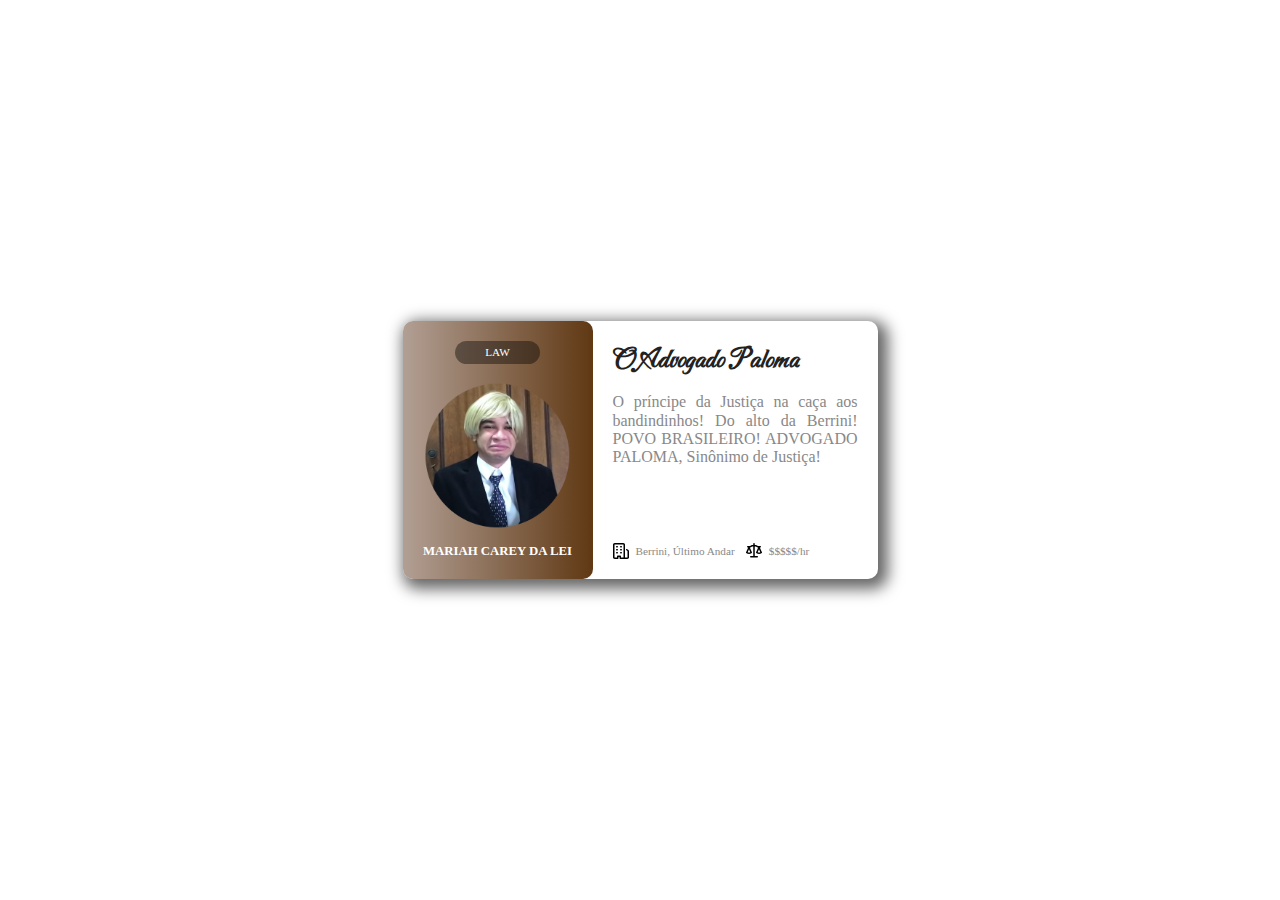
<file: card.html>
<!DOCTYPE html>
<html lang="en">

<head>
    <meta charset="UTF-8">
    <meta http-equiv="X-UA-Compatible" content="IE=edge">
    <meta name="viewport" content="width=device-width, initial-scale=1.0">
    <title>Card - Workshop</title>
    <link rel="preconnect" href="https://fonts.googleapis.com">
    <link rel="preconnect" href="https://fonts.gstatic.com" crossorigin>
    <link href="https://fonts.googleapis.com/css2?family=Open+Sans:wght@400,600,700" rel="stylesheet">
    <link href="https://fonts.googleapis.com/css2?family=Carattere&display=swap" rel="stylesheet">
    <link rel="stylesheet" href="/css/normalize.css">
    <link rel="stylesheet" href="/css/card.css">
</head>

<body>
    <div class="card">
        <!-- Aside -->
        <div class="card-aside">
            <a href="#" class="card-tag-button">LAW</a>
            <img src="./img/adv-paloma.svg" alt="Foto do Advogado Paloma" class="card-avatar">
            <span class="card-slug">Mariah Carey da Lei</span>
        </div>

        <!-- Principal -->
        <div class="card-principal">
            <h3 class="card-title"><a href="#">O Advogado Paloma</a></h3>
            <p class="card-content">
                O príncipe da Justiça na caça aos bandindinhos! Do alto da Berrini! POVO BRASILEIRO!
                ADVOGADO PALOMA, Sinônimo de Justiça!
            </p>
            <div class="card-foot">
                <div>
                    <svg xmlns="http://www.w3.org/2000/svg" viewBox="0 0 16 16" width="16" height="16">
                        <path fill-rule="evenodd" d="M1.5 14.25c0 .138.112.25.25.25H4v-1.25a.75.75 0 01.75-.75h2.5a.75.75 0 01.75.75v1.25h2.25a.25.25 0 00.25-.25V1.75a.25.25 0 00-.25-.25h-8.5a.25.25 0 00-.25.25v12.5zM1.75 16A1.75 1.75 0 010 14.25V1.75C0 .784.784 0 1.75 0h8.5C11.216 0 12 .784 12 1.75v12.5c0 .085-.006.168-.018.25h2.268a.25.25 0 00.25-.25V8.285a.25.25 0 00-.111-.208l-1.055-.703a.75.75 0 11.832-1.248l1.055.703c.487.325.779.871.779 1.456v5.965A1.75 1.75 0 0114.25 16h-3.5a.75.75 0 01-.197-.026c-.099.017-.2.026-.303.026h-3a.75.75 0 01-.75-.75V14h-1v1.25a.75.75 0 01-.75.75h-3zM3 3.75A.75.75 0 013.75 3h.5a.75.75 0 010 1.5h-.5A.75.75 0 013 3.75zM3.75 6a.75.75 0 000 1.5h.5a.75.75 0 000-1.5h-.5zM3 9.75A.75.75 0 013.75 9h.5a.75.75 0 010 1.5h-.5A.75.75 0 013 9.75zM7.75 9a.75.75 0 000 1.5h.5a.75.75 0 000-1.5h-.5zM7 6.75A.75.75 0 017.75 6h.5a.75.75 0 010 1.5h-.5A.75.75 0 017 6.75zM7.75 3a.75.75 0 000 1.5h.5a.75.75 0 000-1.5h-.5z"></path>
                    </svg>
                    Berrini, Último Andar
                </div>
                <div>
                    <svg xmlns="http://www.w3.org/2000/svg" viewBox="0 0 16 16" width="16" height="16">
                        <path fill-rule="evenodd" d="M8.75.75a.75.75 0 00-1.5 0V2h-.984c-.305 0-.604.08-.869.23l-1.288.737A.25.25 0 013.984 3H1.75a.75.75 0 000 1.5h.428L.066 9.192a.75.75 0 00.154.838l.53-.53-.53.53v.001l.002.002.002.002.006.006.016.015.045.04a3.514 3.514 0 00.686.45A4.492 4.492 0 003 11c.88 0 1.556-.22 2.023-.454a3.515 3.515 0 00.686-.45l.045-.04.016-.015.006-.006.002-.002.001-.002L5.25 9.5l.53.53a.75.75 0 00.154-.838L3.822 4.5h.162c.305 0 .604-.08.869-.23l1.289-.737a.25.25 0 01.124-.033h.984V13h-2.5a.75.75 0 000 1.5h6.5a.75.75 0 000-1.5h-2.5V3.5h.984a.25.25 0 01.124.033l1.29.736c.264.152.563.231.868.231h.162l-2.112 4.692a.75.75 0 00.154.838l.53-.53-.53.53v.001l.002.002.002.002.006.006.016.015.045.04a3.517 3.517 0 00.686.45A4.492 4.492 0 0013 11c.88 0 1.556-.22 2.023-.454a3.512 3.512 0 00.686-.45l.045-.04.01-.01.006-.005.006-.006.002-.002.001-.002-.529-.531.53.53a.75.75 0 00.154-.838L13.823 4.5h.427a.75.75 0 000-1.5h-2.234a.25.25 0 01-.124-.033l-1.29-.736A1.75 1.75 0 009.735 2H8.75V.75zM1.695 9.227c.285.135.718.273 1.305.273s1.02-.138 1.305-.273L3 6.327l-1.305 2.9zm10 0c.285.135.718.273 1.305.273s1.02-.138 1.305-.273L13 6.327l-1.305 2.9z"></path>
                    </svg>
                    $$$$$/hr
                </div>
            </div>
        </div>
    </div>
</body>

</html>
</file>
<file: css/card.css>
html,
body {
    height: 100%;
}

body {
    display: flex;
    align-items: center;
    justify-content: center;
}

.card {
    -webkit-box-shadow: 5px 5px 15px 5px #666666;
    box-shadow: 5px 5px 15px 5px #666666;
    width: 475px;
    height: 258px;
    display: flex;
    border-radius: 10px;
}

.card-aside,
.card-principal {
    padding: 20px;
}

.card-aside {
    background: #603813;  /* fallback for old browsers */
    background: -webkit-linear-gradient(to right, #b29f94, #603813);  /* Chrome 10-25, Safari 5.1-6 */
    background: linear-gradient(to right, #b29f94, #603813); /* W3C, IE 10+/ Edge, Firefox 16+, Chrome 26+, Opera 12+, Safari 7+ */
    text-align: center;
    display: flex;
    flex-direction: column;
    justify-content: space-between;
    color: white;
    border-radius: 10px;
    align-items: center;
}

.card-principal {
    color: #888;
    display: flex;
    flex-direction: column;
}

.card-title {
    color: #222;
    font-size: 1.8em;
    font-weight: 600;
    margin-top: 0;
    margin-bottom: 0;
}

.card-title > a {
    color: inherit;
    text-decoration: none;
    text-transform: capitalize;
    font-family: 'Carattere', cursive;
}

.card-content {
    flex: 1;
    margin-bottom: 0;
    text-align: justify;
}

.card-foot {
    display: flex;
    font-size: .7rem;
}

.card-foot>div:first-child {
    margin-right: 1em;
}

.card-foot>div {
    display: flex;
    align-items: center;
}

.card-foot>div>svg {
    margin-right: 7px;
}

.card-tag-button {
    background: rgba(0, 0, 0, 0.4);
    color: inherit;
    text-decoration: none;
    font-size: 0.7em;
    padding: 5px 30px;
    border-radius: 99999px;
}

.card-avatar {
    width: 150px;
}

.card-slug {
    font-size: 0.8rem;
    text-transform: uppercase;
    font-weight: 700;
}
</file>
